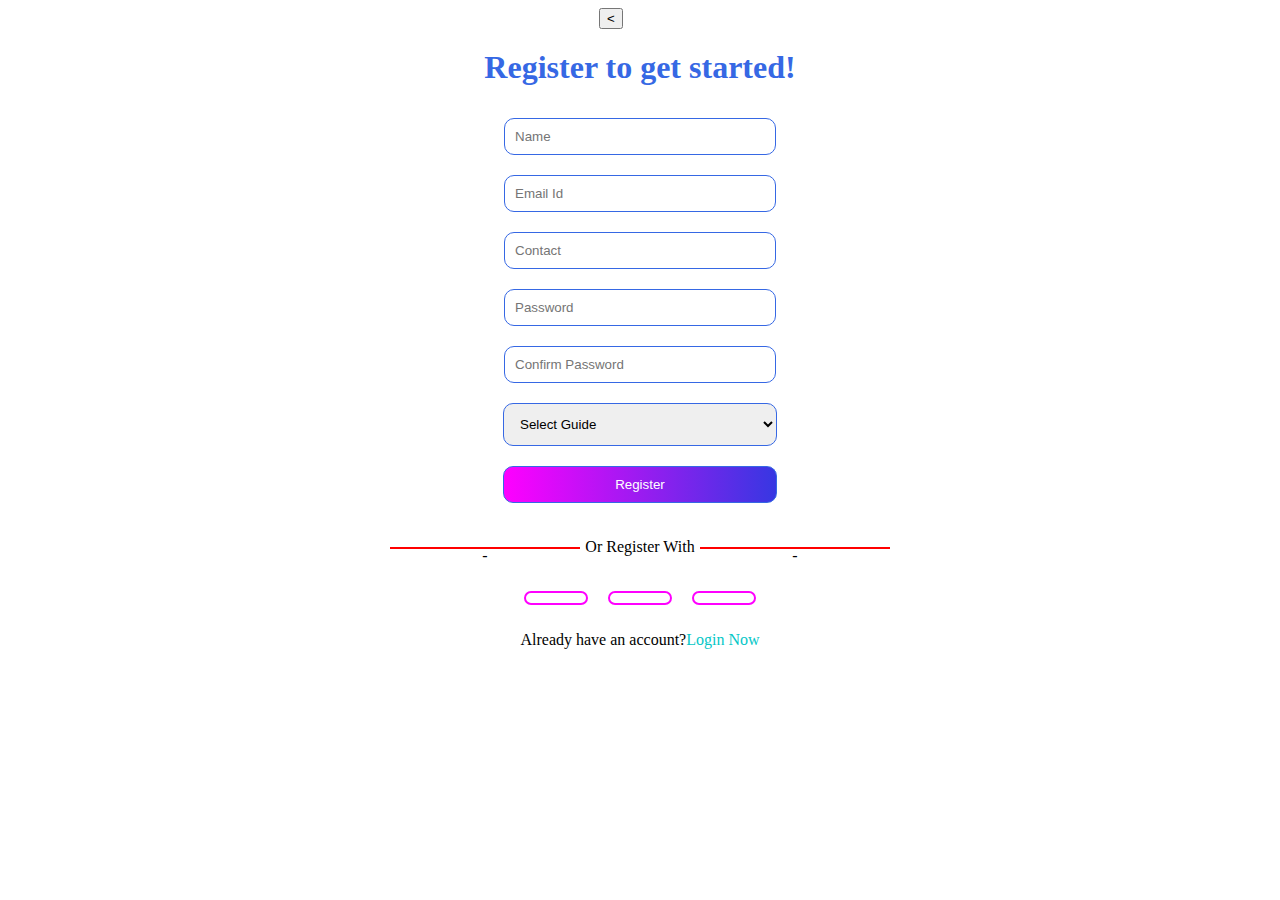
<file: index.html>
<!DOCTYPE html>
<html lang="en">
  <head>
    <meta charset="UTF-8" />
    <meta name="viewport" content="width=device-width, initial-scale=1.0" />
    <title>Registration Page</title>
    <link rel="stylesheet" href="rstyle.css" />
    <link
      rel="stylesheet"
      href="https://cdnjs.cloudflare.com/ajax/libs/font-awesome/6.5.1/css/all.min.css"
      integrity="sha512-DTOQO9RWCH3ppGqcWaEA1BIZOC6xxalwEsw9c2QQeAIftl+Vegovlnee1c9QX4TctnWMn13TZye+giMm8e2LwA=="
      crossorigin="anonymous"
      referrerpolicy="no-referrer"
    />
  </head>
  <body>
    <div class="btn"><button>&lt</button></div>
    <h1>Register to get started!</h1>
    <form action="#" method="post">
      <div class="container">
        <input type="text" id="name" placeholder="Name" />
        <input type="email" id="email" placeholder="Email Id" />
        <input type="text" id="contact" placeholder="Contact" />
        <input type="password" id="password" placeholder="Password" />
        <input
          type="password"
          id="confirm_password"
          placeholder="Confirm Password"
        />
        <select name="courses" id="guides">
          <option value="1">Select Guide</option>
          <option value="2">Front-End</option>
          <option value="3">Back-End</option>
          <option value="4">Full Stack</option>
          <option value="5">Cloud</option>
        </select>
        <button class="register">Register</button>
      </div>
      <p class="para">Or Register With</p>
      <div class="social">
        <div class="face">
          <a href="https://www.facebook.com/" target="_blank"><i class="fa-brands fa-facebook-f"></i></a>
        </div>
        <div class="goo">
          <a href="https://www.google.com/"><i class="fa-brands fa-google"></i></a>
        </div>
        <div class="app"><a href="https://www.apple.com/in/"><i class="fa-brands fa-apple"></i></a></div>
      </div>
      
    </form>
    <footer>
      <p class="acc">Already have an account?<a href="login.html">Login Now</a></p>
    </footer>
  </body>
</html>
</file>
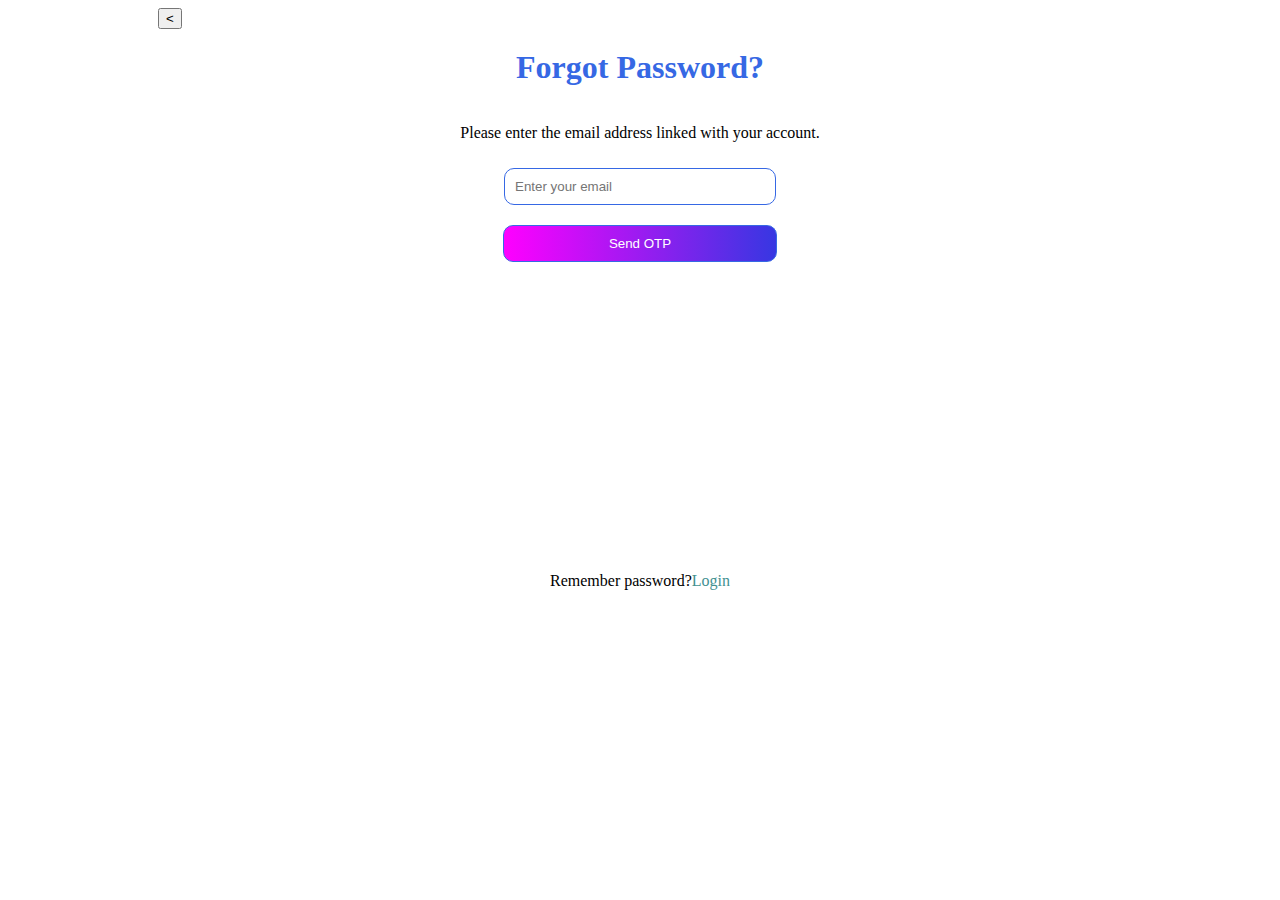
<file: forgotpassword.html>
<!DOCTYPE html>
<html lang="en">
<head>
    <meta charset="UTF-8">
    <meta name="viewport" content="width=device-width, initial-scale=1.0">
    <title>Document</title>
    <link rel="stylesheet" href="fstyle.css">
</head>
<body>
    <div class="btn"><button>&lt</button></div>
    <h1>Forgot Password?
    </h1>
    <div class="container">
        <p class="a">Please enter the email address linked with your account.</p>
        <input type="email" placeholder="Enter your email">
        <button class="otp"><a href="otppage.html">Send OTP</a></button>
    </div>
    <footer>
        <p class="b">Remember password?<a href="login.html">Login</a></p>
    </footer>
</body>
</html>
</file>
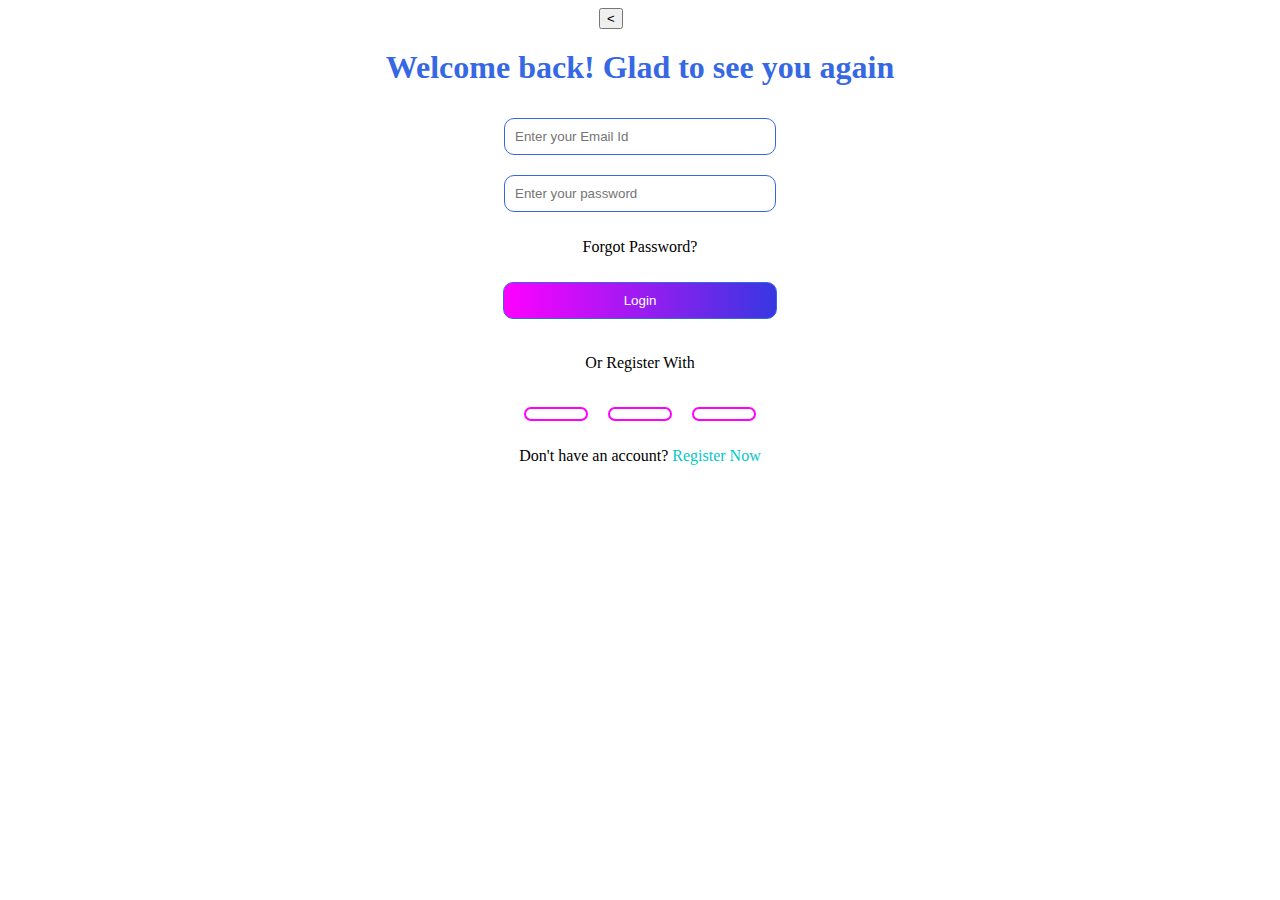
<file: login.html>
<!DOCTYPE html>
<html lang="en">
  <head>
    <meta charset="UTF-8" />
    <meta name="viewport" content="width=device-width, initial-scale=1.0" />
    <title>Login Page</title>
    <link rel="stylesheet" href="lstyle.css" />
    <link
      rel="stylesheet"
      href="https://cdnjs.cloudflare.com/ajax/libs/font-awesome/6.5.1/css/all.min.css"
      integrity="sha512-DTOQO9RWCH3ppGqcWaEA1BIZOC6xxalwEsw9c2QQeAIftl+Vegovlnee1c9QX4TctnWMn13TZye+giMm8e2LwA=="
      crossorigin="anonymous"
      referrerpolicy="no-referrer"
    />
  </head>
  <body>
    <div class="btn"><button>&lt</button></div>
    <form action="#" method="post">
      <h1>Welcome back! Glad to see you again</h1>
      <div class="container">
        <input type="email" placeholder="Enter your Email Id" />
        <input type="password" placeholder="Enter your password" />
        <p class="forgot"><a href="forgotpassword.html">Forgot Password?</a></p>
        <button class="login">Login</button>
        <p class="para">Or Register With</p>
      <div class="social">
        <div class="face">
          <a href="https://www.facebook.com/" target="_blank"><i class="fa-brands fa-facebook-f"></i></a>
        </div>
        <div class="goo">
          <a href="https://www.google.com/"><i class="fa-brands fa-google"></i></a>
        </div>
        <div class="app"><a href="https://www.apple.com/in/"><i class="fa-brands fa-apple"></i></a></div>
      </div>
    </div>
    </form>
    <footer>
        <p class="reg">Don't have an account? <a href="index.html">Register Now</a></p>
    </footer>
  </body>
</html>
</file>
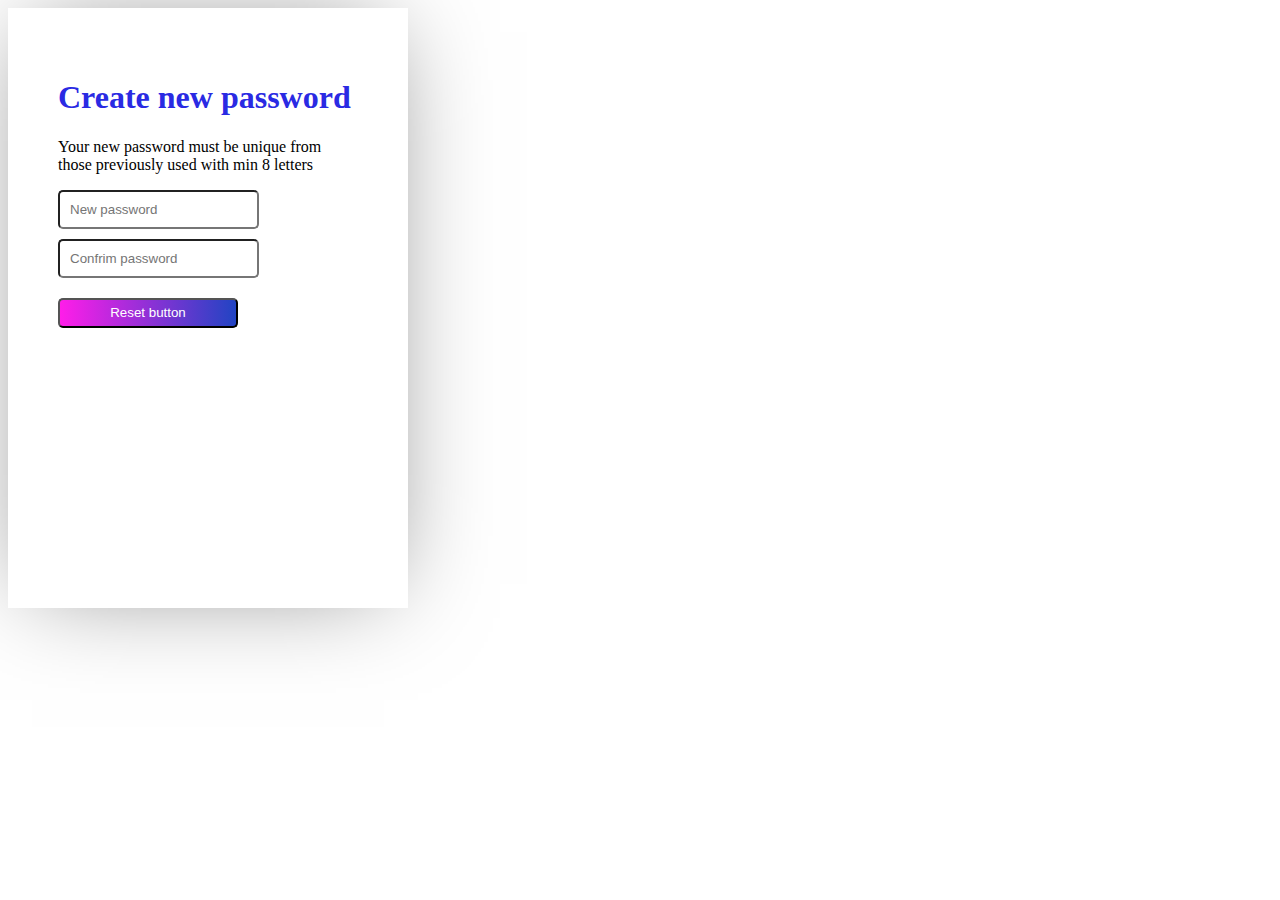
<file: newpassword.html>
<!DOCTYPE html>
<html lang="en">
<head>
    <meta charset="UTF-8">
    <meta name="viewport" content="width=, initial-scale=1.0">
    <title>Document</title>
    <link rel="stylesheet" href="nstyle.css">
</head>
<body>
<div id="n">
    <h1>Create new password</h1>
    <p>Your new password must be unique from those previously used with min 8 letters </p>
    <div>
        <input type="text" placeholder="New password">
        <input type="text" placeholder="Confrim password">
        <button><a href="passwordchanged.html">Reset button</a></button>

    </div>
</div>
</body>
</html>
</file>
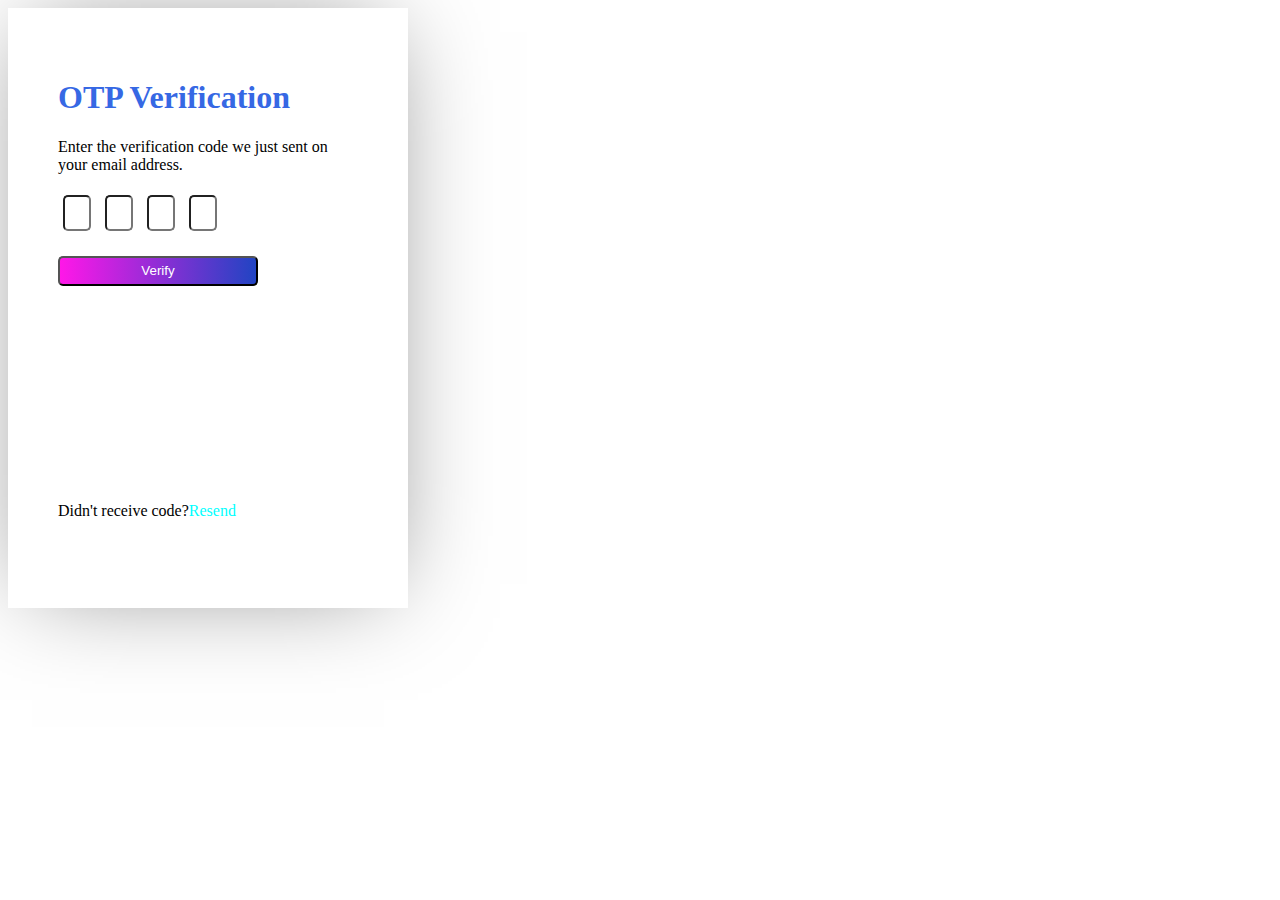
<file: otppage.html>
<!DOCTYPE html> 
<html lang="en"> 

<head> 
	<meta charset="UTF-8" /> 
	<meta name="viewport" content="width=device-width, 
					initial-scale=1.0" /> 
	<meta http-equiv="X-UA-Compatible" content="ie=edge" /> 
	<title>OTP Input</title> 
	<link rel="stylesheet" href="ostyle.css" /> 
</head> 

<body>
	

	<div id="y">

		<h1>OTP Verification</h1>
		<p>Enter the verification code we just sent on your 
			email address.</p>
		<div class="container"> 
			<div id="inputs"> 
				<input class="input" type="text"/>
				<input class="input" type="text"/>
				<input class="input" type="text"/>
				<input class="input" type="text"/>
					
				<button><a href="newpassword.html">Verify</a></button>
				<P id="u">Didn't receive code?<a href="">Resend</a></P>
			</div>
		</div>
			
	</div>


</body> 

</html>
</file>
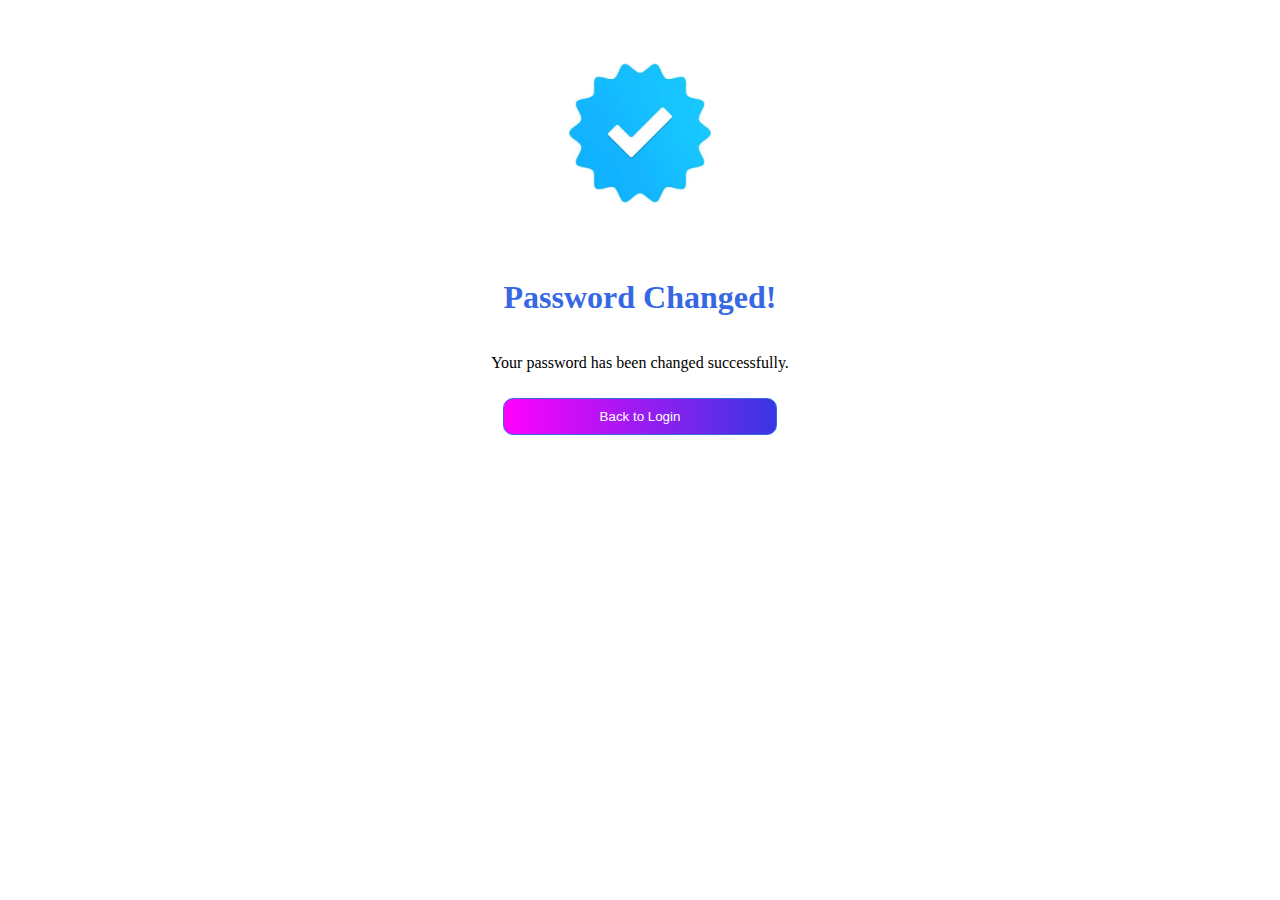
<file: passwordchanged.html>
<!DOCTYPE html>
<html lang="en">
  <head>
    <meta charset="UTF-8" />
    <meta name="viewport" content="width=device-width, initial-scale=1.0" />
    <title>Password Changed</title>
    <link
      rel="stylesheet"
      href="https://cdnjs.cloudflare.com/ajax/libs/font-awesome/6.5.1/css/all.min.css"
      integrity="sha512-DTOQO9RWCH3ppGqcWaEA1BIZOC6xxalwEsw9c2QQeAIftl+Vegovlnee1c9QX4TctnWMn13TZye+giMm8e2LwA=="
      crossorigin="anonymous"
      referrerpolicy="no-referrer"
    />
    <style>
      img {
        width: 250px;
      }
      .container {
        display: flex;
        flex-direction: column;
        justify-content: center;
        align-items: center;
      }
      h1 {
        color: rgb(54, 104, 228);
      }
      .btn {
        margin: 10px;
        width: 274px;
        padding: 10px;
        border-radius: 10px;
        border: 1px solid rgb(54, 104, 228);
        background-image: linear-gradient(to right, magenta, rgb(55, 55, 226));
        
      }
      .btn>a{
        color: white;
        text-decoration: none;
      }
      .btn:hover {
        cursor: pointer;
      }
    </style>
  </head>
  <body>
    <div class="container">
      <img src="verified.jpg" alt="" />
      <h1>Password Changed!</h1>
      <p>Your password has been changed successfully.</p>
      <button class="btn"><a href="login.html">Back to Login</a></button>
    </div>
  </body>
</html>
</file>
<file: rstyle.css>
body {
  color: rgb(54, 104, 228);
}

h1 {
  text-align: center;
}

form>.container {
  display: flex;
  justify-content: space-between;
  flex-direction: column;
  align-items: center;
}

input,
select {
  margin: 10px;
  width: 250px;
  padding: 10px;
  border: 1px solid rgb(54, 104, 228);
  border-radius: 10px;


}

select {

  width: 274px;
  padding: 12px;


}

.register {
  margin: 10px;
  width: 274px;
  padding: 10px;
  border-radius: 10px;
  border: 1px solid rgb(54, 104, 228);
  background-image: linear-gradient(to right, magenta, rgb(55, 55, 226));
  color: white;
}
.register:hover{
  cursor: pointer;
}
.para {
  text-align: center;
  color: black;
  position: relative;
  max-width: 500px;
  margin: 25px auto;

}

.para:before {
  content: "-";
  display: block;
  height: 2px;
  width: 190px;
  position: absolute;
  top: 50%;
  left: 0;
  background: red;
}

.para:after {
  content: "-";
  height: 2px;
  width: 190px;
  background: red;
  display: block;
  position: absolute;
  top: 50%;
  right: 0;
}
.face,.goo,.app{
  border: 2px solid magenta;
  margin:10px;
  padding:5px;
  width:50px;
  
  border-radius: 10px;

}
.face>a>i,.goo>a>i,.app>a>i{
  display: flex;
  justify-content: space-between;
  flex-direction: column;
  align-items: center;
  text-decoration: none;
}
.social{
  display: flex;
  flex-direction: row;
  align-items: center;
  justify-content: center;

}
.acc{
  text-align: center;
  color:black;
}
.acc>a{
  text-decoration: none;
  color:rgb(4, 199, 199);
}
.btn{
  cursor: pointer;
  height: 20px;
  width:50px;
  margin-left:591px;
  
}
</file>
<file: fstyle.css>
h1 {
    text-align: center;
    color: rgb(54, 104, 228);
}

.container {
    display: flex;
    justify-content: space-between;
    flex-direction: column;
    align-items: center;
}

input {
    margin: 10px;
    width: 250px;
    padding: 10px;
    border: 1px solid rgb(54, 104, 228);
    border-radius: 10px;


}

.otp {
    margin: 10px;
    width: 274px;
    padding: 10px;
    border-radius: 10px;
    border: 1px solid rgb(54, 104, 228);
    background-image: linear-gradient(to right, magenta, rgb(55, 55, 226));

}

.otp>a {
    color: white;
    text-decoration: none;
}

.otp:hover {
    cursor: pointer;
}

.b {
    margin-top: 300px;
    text-align: center;
}

.b>a {
    color: rgb(66, 145, 145);
    text-decoration: none;
}

.btn {
    cursor: pointer;
    height: 20px;
    width: 50px;
    margin-left: 150px;

}
</file>
<file: lstyle.css>
body {
    color: rgb(54, 104, 228);
}

h1 {
    text-align: center;
}

form>.container {
    display: flex;
    justify-content: space-between;
    flex-direction: column;
    align-items: center;
}

input {
    margin: 10px;
    width: 250px;
    padding: 10px;
    border: 1px solid rgb(54, 104, 228);
    border-radius: 10px;
}

.forgot>a {
    align-self: flex-end;
    text-decoration: none;
    color: black;
}

.para {
    text-align: center;
    color: black;
    position: relative;
    max-width: 500px;
    margin: 25px auto;

}

.login {
    margin: 10px;
    width: 274px;
    padding: 10px;
    border-radius: 10px;
    border: 1px solid rgb(54, 104, 228);
    background-image: linear-gradient(to right, magenta, rgb(55, 55, 226));
    color: white;
}

.login:hover {
    cursor: pointer;
}

.face,
.goo,
.app {
    border: 2px solid magenta;
    margin: 10px;
    padding: 5px;
    width: 50px;

    border-radius: 10px;

}

.face>a>i,
.goo>a>i,
.app>a>i {
    display: flex;
    justify-content: space-between;
    flex-direction: column;
    align-items: center;
    text-decoration: none;
    color: black
}

.social {
    display: flex;
    flex-direction: row;
    align-items: center;
    justify-content: center;

}

.reg {
    text-align: center;
    color: black;
}

.reg>a {
    text-decoration: none;
    color: rgb(4, 199, 199);
}
.btn{
    cursor: pointer;
    height: 20px;
    width:50px;
    margin-left:591px;
    
  }
</file>
<file: nstyle.css>
#n{
    height: 500px;
    width: 300px;
    padding: 50px;
    box-shadow: 0 0 1in -0.25in rgba(0, 0, 0, 0.5);
}

div>input{
    
    border-radius: 5px;
    display: flex;
    justify-content: center;
    align-items: center;
    padding: 10px;
    margin-top: 10px;
    border-radius: 5px; 
}
button{
    height: 30px;
    width: 180px;
    margin-top: 20px;
    background: linear-gradient(to right,rgb(350, 29, 233),rgb(33, 68, 195)); 
    
    border-radius:5px
}
button>a{
    color:white;
    text-decoration: none;

}
h1{
    color:rgb(42, 42, 227);
}
</file>
<file: ostyle.css>
#y{
    height: 500px;
    width: 300px;
    padding: 50px;
    box-shadow: 0 0 1in -0.25in rgba(0, 0, 0, 0.5);
}
input{
    height:30px;
    width: 20px;
    margin: 5px;
    border-radius: 5px;
   
}
div #u{
    padding-top: 200px;
}
div #u>a{
    color: aqua;
    text-decoration: none;
    
   
}
div>button{
    height: 30px;
    width: 200px;
    border-radius: 5px;
    display: flex;
    justify-content: center;
    align-items: center;
   margin-top: 20px;
   color: rgb(51, 103, 217);
   background: linear-gradient(to right,rgb(350, 23, 232),rgb(33, 68, 195)); 
   color: aliceblue;
    
}
h1{
    color: rgb(54, 104, 228);
        
}
div>button>a{
    color: white;
    text-decoration: none;
}
</file>
